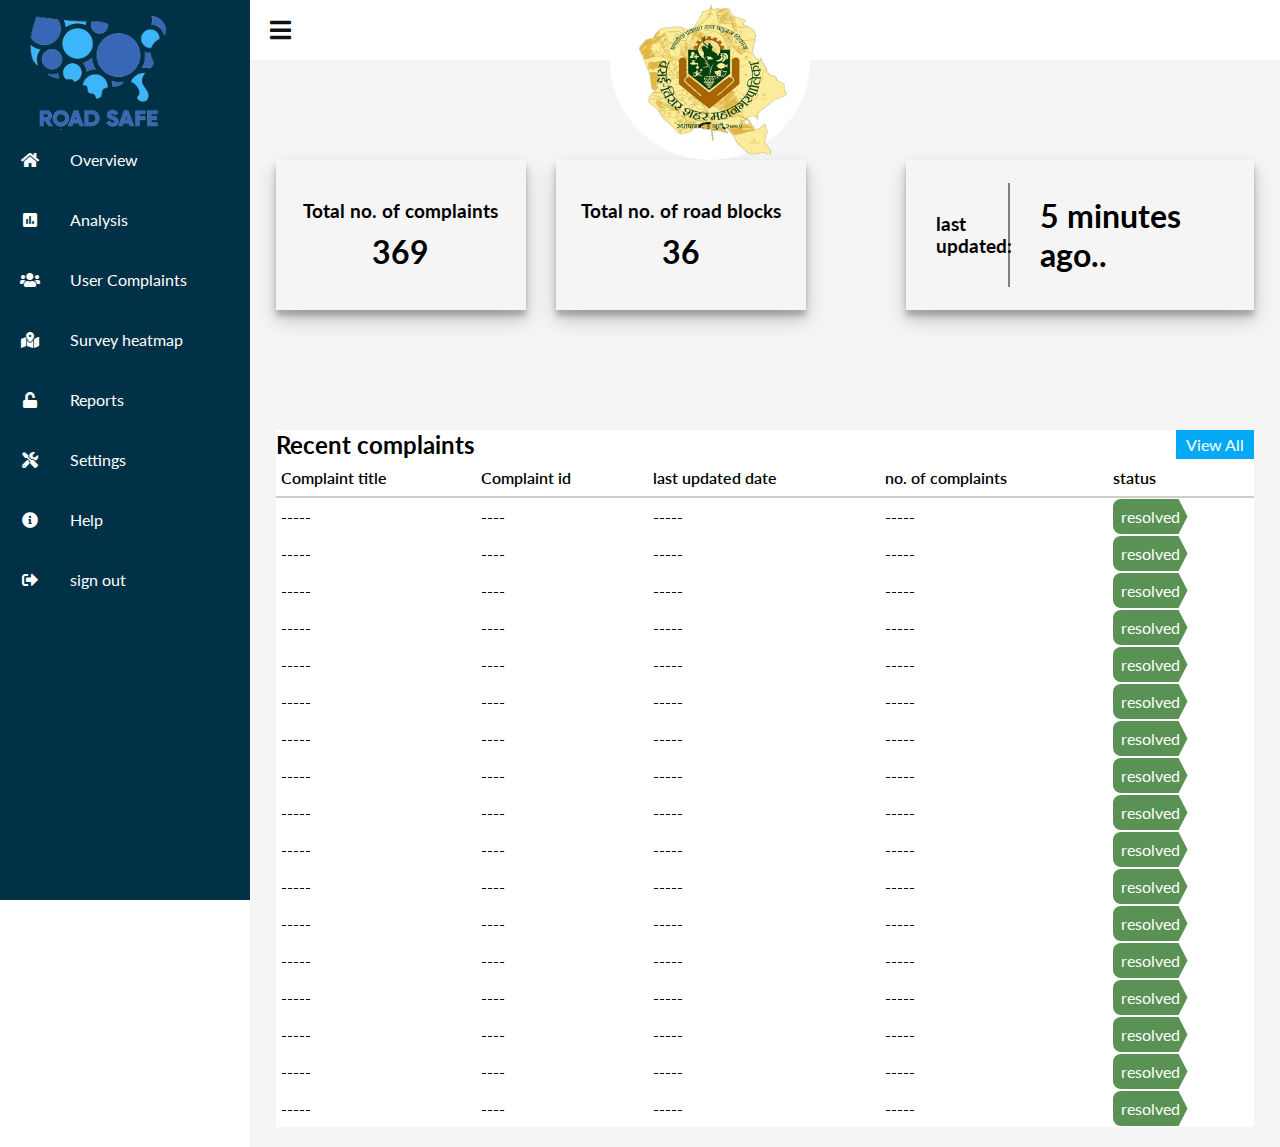
<file: complaint.html>
<!DOCTYPE html>
<html lang="en">
  <head>
    <meta charset="UTF-8" />
    <meta http-equiv="X-UA-Compatible" content="IE=edge" />
    <meta name="viewport" content="width=device-width, initial-scale=1.0" />
    <link rel="preconnect" href="https://fonts.googleapis.com" />
    <link rel="preconnect" href="https://fonts.gstatic.com" crossorigin />
    <link
      href="https://fonts.googleapis.com/css2?family=Lato:ital,wght@0,400;0,900;1,700&family=Oswald:wght@400;600;700&display=swap"
      rel="stylesheet"
    />
    <link
      rel="stylesheet"
      href="https://cdnjs.cloudflare.com/ajax/libs/font-awesome/5.15.4/css/all.min.css"
      integrity="sha512-1ycn6IcaQQ40/MKBW2W4Rhis/DbILU74C1vSrLJxCq57o941Ym01SwNsOMqvEBFlcgUa6xLiPY/NS5R+E6ztJQ=="
      crossorigin="anonymous"
      referrerpolicy="no-referrer"
    />
    <!-- <script
      src="https://cdn.jsdelivr.net/npm/chart.js@3.7.0/dist/chart.min.js"
      integrity="sha256-Y26AMvaIfrZ1EQU49pf6H4QzVTrOI8m9wQYKkftBt4s="
      crossorigin="anonymous"
    ></script> -->
    <script src="./index.js" defer></script>
    <script src="./chart.js" defer></script>

    <link rel="stylesheet" href="main.css" />
    <!-- <link rel="stylesheet" href="chart.css" /> -->
    <link rel="stylesheet" href="complaint.css" />
    <title>Analyse</title>
  </head>
  <body>
    <div class="container">
      <div class="navigation">
        <img
          class="logo-image"
          src="./road-one_wcruoq-removebg-preview.png"
          alt=""
        />
        <ul>
          <li>
            <a href="./index.html">
              <span class="icon"><i class="fas fa-home"></i></span>
              <span class="title">Overview</span>
            </a>
          </li>
          <li>
            <a href="./chart.html">
              <span class="icon"><i class="fas fa-poll"></i></span>
              <span class="title">Analysis</span>
            </a>
          </li>
          <li></li>
          <li>
            <a href="complaint.html">
              <span class="icon"><i class="fas fa-users"></i></span>
              <span class="title">User Complaints</span>
            </a>
          </li>
          <li>
            <a href="survey.html">
              <span class="icon"><i class="fas fa-map-marked-alt"></i></span>
              <span class="title">Survey heatmap</span>
            </a>
          </li>
          <li>
            <a href="report.html">
              <span class="icon"><i class="fas fa-unlock"></i></span>
              <span class="title">Reports</span>
            </a>
          </li>
          <li>
            <a href="#">
              <span class="icon"><i class="fas fa-tools"></i></span>
              <span class="title">Settings</span>
            </a>
          </li>
          <li>
            <a href="#">
              <span class="icon"><i class="fas fa-info-circle"></i></span>
              <span class="title">Help</span>
            </a>
          </li>
          <li>
            <a href="#">
              <span class="icon"><i class="fas fa-sign-out-alt"></i></span>
              <span class="title">sign out</span>
            </a>
          </li>
        </ul>
      </div>
    </div>
    <div class="main">
      <!-- <div class="circle"></div> -->

      <div class="topbar">
        <div class="toogle" onclick="toogleMenu()"></div>
        <div class="user">
          <img src="./VVMC-removebg-preview.png" alt="" />
        </div>
        <div class="search">
          <label>
            <input type="text" placeholder="search here" />
          </label>
        </div>
      </div>
      <div id="complaint">
        <div class="card-wrapper">
          <div class="left-cards">
            <div class="one-card">
              <h3>Total no. of complaints</h3>
              <h1>369</h1>
            </div>
            <div class="two-card">
              <h3>Total no. of road blocks</h3>
              <h1>36</h1>
            </div>
          </div>
          <div class="right-cards">
            <div class="one-card">
              <h3>last updated:</h3>
              <h1>5 minutes ago..</h1>
            </div>
          </div>
        </div>
      </div>
      <div class="complaint-table">
        <div class="details">
          <div class="recentOrders">
            <div class="cardHeader">
              <h2>Recent complaints</h2>
              <a href="#" class="view-all">View All</a>
            </div>
            <table>
              <thead>
                <tr>
                  <td>Complaint title</td>
                  <td>Complaint id</td>
                  <td>last updated date</td>
                  <td>no. of complaints</td>
                  <td>status</td>
                </tr>
              </thead>
              <tbody>
                <tr>
                  <td>-----</td>
                  <td>----</td>
                  <td>-----</td>
                  <td>-----</td>
                  <td><span class="status">resolved</span></td>
                </tr>
              </tbody>
              <tbody>
                <tr>
                  <td>-----</td>
                  <td>----</td>
                  <td>-----</td>
                  <td>-----</td>
                  <td><span class="status">resolved</span></td>
                </tr>
              </tbody>
              <tbody>
                <tr>
                  <td>-----</td>
                  <td>----</td>
                  <td>-----</td>
                  <td>-----</td>
                  <td><span class="status">resolved</span></td>
                </tr>
              </tbody>
              <tbody>
                <tr>
                  <td>-----</td>
                  <td>----</td>
                  <td>-----</td>
                  <td>-----</td>
                  <td><span class="status">resolved</span></td>
                </tr>
              </tbody>
              <tbody>
                <tr>
                  <td>-----</td>
                  <td>----</td>
                  <td>-----</td>
                  <td>-----</td>
                  <td><span class="status">resolved</span></td>
                </tr>
              </tbody>
              <tbody>
                <tr>
                  <td>-----</td>
                  <td>----</td>
                  <td>-----</td>
                  <td>-----</td>
                  <td><span class="status">resolved</span></td>
                </tr>
              </tbody>
              <tbody>
                <tr>
                  <td>-----</td>
                  <td>----</td>
                  <td>-----</td>
                  <td>-----</td>
                  <td><span class="status">resolved</span></td>
                </tr>
              </tbody>
              <tbody>
                <tr>
                  <td>-----</td>
                  <td>----</td>
                  <td>-----</td>
                  <td>-----</td>
                  <td><span class="status">resolved</span></td>
                </tr>
              </tbody>
              <tbody>
                <tr>
                  <td>-----</td>
                  <td>----</td>
                  <td>-----</td>
                  <td>-----</td>
                  <td><span class="status">resolved</span></td>
                </tr>
              </tbody>
              <tbody>
                <tr>
                  <td>-----</td>
                  <td>----</td>
                  <td>-----</td>
                  <td>-----</td>
                  <td><span class="status">resolved</span></td>
                </tr>
              </tbody>
              <tbody>
                <tr>
                  <td>-----</td>
                  <td>----</td>
                  <td>-----</td>
                  <td>-----</td>
                  <td><span class="status">resolved</span></td>
                </tr>
              </tbody>
              <tbody>
                <tr>
                  <td>-----</td>
                  <td>----</td>
                  <td>-----</td>
                  <td>-----</td>
                  <td><span class="status">resolved</span></td>
                </tr>
              </tbody>
              <tbody>
                <tr>
                  <td>-----</td>
                  <td>----</td>
                  <td>-----</td>
                  <td>-----</td>
                  <td><span class="status">resolved</span></td>
                </tr>
              </tbody>
              <tbody>
                <tr>
                  <td>-----</td>
                  <td>----</td>
                  <td>-----</td>
                  <td>-----</td>
                  <td><span class="status">resolved</span></td>
                </tr>
              </tbody>
              <tbody>
                <tr>
                  <td>-----</td>
                  <td>----</td>
                  <td>-----</td>
                  <td>-----</td>
                  <td><span class="status">resolved</span></td>
                </tr>
              </tbody>
              <tbody>
                <tr>
                  <td>-----</td>
                  <td>----</td>
                  <td>-----</td>
                  <td>-----</td>
                  <td><span class="status">resolved</span></td>
                </tr>
              </tbody>
              <tbody>
                <tr>
                  <td>-----</td>
                  <td>----</td>
                  <td>-----</td>
                  <td>-----</td>
                  <td><span class="status">resolved</span></td>
                </tr>
              </tbody>
            </table>
          </div>
        </div>
      </div>
    </div>
  </body>
</html>
</file>
<file: main.css>
/*
font-family: 'Lato', sans-serif;
Regular 400
Bold 700 italic
Black 900
---------------------------------------
font-family: 'Oswald', sans-serif; 
Regular 400
Semi-bold 600
Bold 700
*/
* {
  margin: 0;
  padding: 0;
  box-sizing: border-box;
  font-family: "Lato", sans-serif;
}

body {
  overflow-x: hidden;
}

.container {
  position: relative;
  width: 100%;
}

.navigation {
  position: fixed;
  width: 250px;
  height: 100%;
  background-color: #003147;
  transition: 0.5s;
  overflow: hidden;
}

.navigation.active {
  width: 60px;
}

.navigation.active img {
  opacity: 0;
}
.navigation.active .title {
  opacity: 0;
}

.navigation ul {
  position: absolute;
  top: 130px;
  left: 0;
  width: 100%;
}

.navigation ul li {
  position: relative;
  width: 100%;
  list-style: none;
}

.navigation ul li a {
  position: relative;
  display: block;
  width: 100%;
  display: flex;
  text-decoration: none;
  color: #ffff;
  /* text-align: center; */
}

.navigation ul li a .icon {
  position: relative;
  display: block;
  min-width: 60px;
  height: 60px;
  line-height: 60px;
  text-align: center;
}

.navigation ul li a .icon .fa {
  color: #fff;
  font-size: 24px;
}

.navigation ul li a .title {
  position: relative;
  display: block;
  padding: 0 10px;
  height: 60px;
  line-height: 60px;
  white-space: normal;
}

.logo-image {
  /* margin: 10px 10px; */
  margin-top: 10px;
  height: 120px;
  margin-left: 25px;
  margin-right: auto;
  display: block;
}

.main {
  position: absolute;
  width: calc(100% - 250px);
  left: 250px;
  min-height: 100vh;
  background-color: #f5f5f5;
  transition: 0.5s;
  /* border: 2px solid red; */
}
.main.active {
  width: calc(100% - 60px);
  left: 60px;
  right: 0px;
}

.main .topbar {
  width: 100%;
  background-color: #fff;
  height: 60px;
  display: flex;
  justify-content: space-between;
  align-items: center;
  position: relative;
  z-index: 60;
  /* box-shadow: 0 14px 28px rgba(0, 0, 0, 0.25), 0 10px 10px rgba(0, 0, 0, 0.22); */
  /* box-shadow: 0 10px 20px rgba(0, 0, 0, 0.19), 0 6px 6px rgba(0, 0, 0, 0.23); */
}

.toogle {
  position: relative;
  width: 60px;
  height: 60px;
  cursor: pointer;
}

.toogle::before {
  content: "\f0c9";
  position: absolute;
  width: 100%;
  height: 100%;
  line-height: 60px;
  font-size: 24px;
  text-align: center;
  color: #111;
  font-family: "Font Awesome 5 Free";
  font-weight: 900;
}
.user {
  background-color: #fff;
  height: 200px;
  width: 200px;
  border-radius: 200px;
  position: relative;
  /* transform: translateY(-50%); */
  /* left: 160px; */
  top: 30px;
  /* box-shadow: 0 14px 28px rgba(0, 0, 0, 0.25), 0 10px 10px rgba(0, 0, 0, 0.22); */
  /* z-index: 50; */
  /* position: relative; */
  /* top: 250px; */
  /* transform: translateY(50%); */
  /* right: 100px; */
  /* position: relative;
  top: -100%;
  left: 20%;
  border-radius: 50%; */
  display: flex;
  justify-content: center;
  align-items: center;
  z-index: -100;
  /* height: 150px; */
  /* width: 200px; */
}
.user img {
  position: relative;
  top: 20px;
  /* right: ; */
  /* height: 150px; */
  /* width: fit-content; */
  height: 150px;
}

.search {
  /* display: none; */
  opacity: 0;
  /* position: relative; */
  /* width: 400px; */
  /* margin: 0 10px; */
}

.search label {
  position: relative;
  width: 100%;
}
.search label input {
  width: 100%;
  /* height: 40px; */
  border-radius: 40px;
  /* padding: 5px 20px; */
  outline: none;
}

#map {
  height: calc(100vh - 60px);
  width: calc(100% + 190px);
}
</file>
<file: chart.css>
.circle {
  /* content: "";
  position: absolute;
  right: 50%;
  height: 300px;
  width: 300px;
  border-radius: 50%;
  left: calc(50% - 194px);
  top: -88px;
  background-color: red;
  z-index: -100 !important; */
}
/* 
.topbar {
  z-index: 10000;
} */

.user {
  background-color: #fff;
  height: 60px;
  /* width: 200px; */
  /* border-radius: 200px; */
  position: relative;
  /* transform: translateY(-50%); */
  /* left: 160px; */
  /* top: 30px; */
  /* z-index: 50; */
  /* position: relative; */
  /* top: 250px; */
  /* transform: translateY(50%); */
  /* right: 100px; */
  /* position: relative;
  top: -100%;
  left: 20%;
  border-radius: 50%; */
  display: flex;
  top: 0px;
  justify-content: center;
  align-items: center;
  z-index: 100000;
  /* height: 150px; */
  /* width: 200px; */
}
.user img {
  /* position: relative; */
  /* top: 20px; */
  /* right: ; */
  /* height: 150px; */
  /* width: fit-content; */
  top: 0px;
  height: 60px;
}

#analyse {
  /* display: flex; */
  /* flex-direction: column; */
}

.chart-group-one {
  width: 100%;
  display: flex;
  justify-content: space-between;
  padding: 60px;
}

.chart-group-two {
  /* width: 100%; */
  /* height: 500px; */
  padding: 60px;
}

.chart-one {
  width: 40%;
  /* justify-self: flex-end; */
}
.chart-two {
  /* width: 100%; */
  /* height: 500px; */
  /* height: ; */
  /* height: inherit; */
  /* justify-self: flex-end; */
}

#myCharttwo {
  /* height: 300px; */
  /* height: 500px; */
}
</file>
<file: complaint.css>
.one-card,
.two-card {
  /* box-shadow: 0 1px 3px rgba(0, 0, 0, 0.12), 0 1px 2px rgba(0, 0, 0, 0.24); */
  box-shadow: 0 10px 20px rgba(0, 0, 0, 0.19), 0 6px 6px rgba(0, 0, 0, 0.23);
  transition: all 0.3s cubic-bezier(0.25, 0.8, 0.25, 1);
  box-sizing: border-box;
  /* width: fit-content; */
  width: 250px;
  height: 150px;
  display: flex;
  flex-direction: column;
  place-content: center;
  align-items: center;
  /* justify-content: center; */
}

.one-card:hover,
.two-card:hover {
  box-shadow: 0 14px 28px rgba(0, 0, 0, 0.25), 0 10px 10px rgba(0, 0, 0, 0.22);
}

.card-wrapper {
  display: flex;
  /* justify-content: space-between; */
  gap: 100px;
  width: 95%;
  /* margin-left: auto; */
  /* margin-right: auto; */
  margin: 100px auto;
}

.left-cards {
  display: flex;
  gap: 30px;
}

.left-cards > .one-card,
.left-cards > .two-card {
  /* padding: 40px; */
  /* display: flex; */
  /* flex-direction: column; */
  gap: 10px;
}

.right-cards {
  width: 100%;
  /* width: 500px !important; */
  /* justify-content: stretch; */
}

.right-cards > .one-card {
  width: 100%;
  display: flex;
  flex-direction: row;
  justify-content: stretch;
}

.right-cards > .one-card > h3 {
  width: 30%;
  padding: 30px;
  border-right: 2px solid gray;
}

.right-cards > .one-card > h1 {
  width: 100%;
  /* text-align: left; */
  padding: 30px;
}

.details {
  position: relative;
  padding-top: 20px;
}

.details .recentOrders {
  position: relative;
  display: grid;
  min-height: 530px;
  background-color: #fff;
}

.cardHeader {
  display: flex;
  justify-content: space-between;
  align-items: flex-start;
}

.cardHeader h2 {
  font-weight: 700;
}

.view-all {
  position: relative;
  padding: 5px 10px;
  background: #03a9f4;
  text-decoration: none;
  color: #fff;
  cursor: pointer;
}

.details table thead td {
  font-weight: 600;
}

table {
  border-collapse: collapse;
}
.details .recentOrders table thead tr {
  height: 30px;
  border-bottom: 2px solid rgba(0, 0, 0, 0.1);
}
.details .recentOrders table tr:hover {
  background-color: #03a9f4;
  color: #fff;
}

tr {
  border-bottom: 2px solid rgba(0, 0, 0, 0.1);
  margin-bottom: 10px;
}

tbody tr:last-child {
  border: none;
}

td {
  padding: 9px 5px;
}
.status {
  background-color: rgb(89, 146, 84);
  color: rgb(255, 255, 255);
  border-radius: 8px;
  padding: 8px;
  clip-path: polygon(0% 0%, 88% 0, 100% 50%, 88% 100%, 0% 100%);
}

.complaint-table {
  width: 95%;
  margin: 20px auto;
}
</file>
